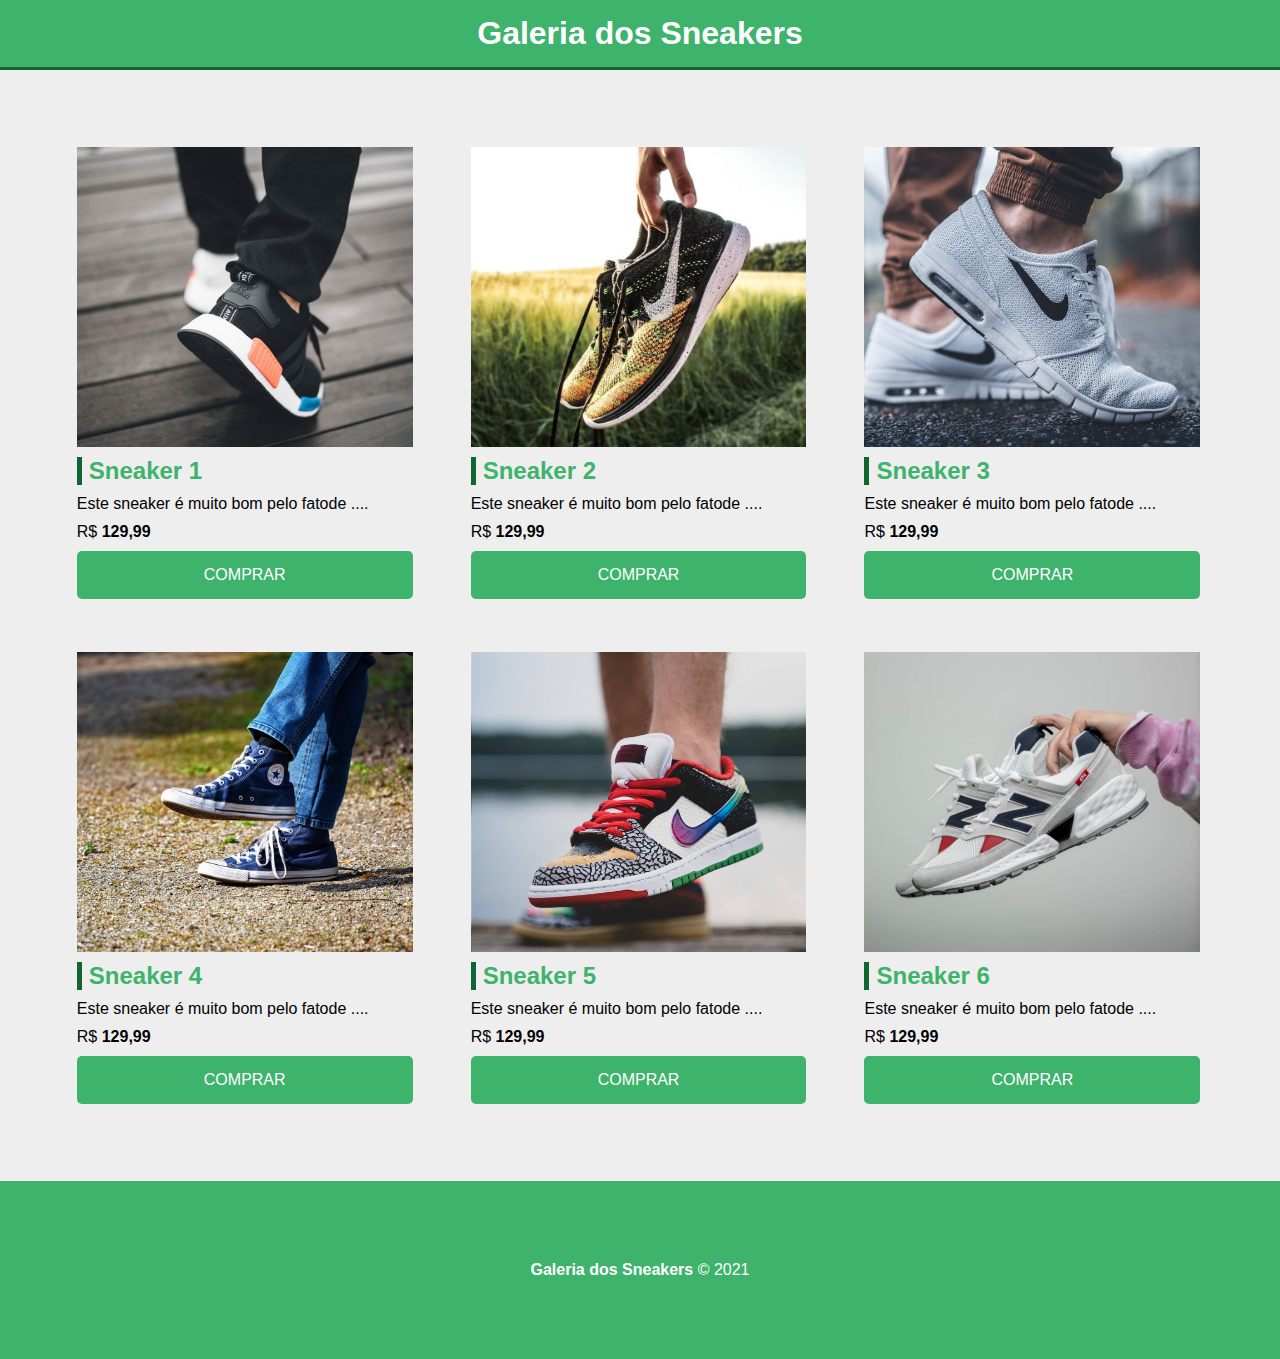
<file: projeto/index.html>
<!DOCTYPE html>
<html lang="en">
<head>
    <meta charset="UTF-8">
    <meta http-equiv="X-UA-Compatible" content="IE=edge">
    <meta name="viewport" content="width=device-width, initial-scale=1.0">
    <title>Galeria dos Sneakers</title>
    <link rel="stylesheet" href="css/styles.css">
</head>
<body>
   <!-- Cabeçalho -->
    <header>
        <h1>Galeria dos Sneakers</h1>
    </header>
   <!-- Grid de Produtos -->
    <main class="container">
      <section class="products-container">
        <div class="card">
           <div class="product-image" id="img-1"></div>
           <h3>Sneaker 1</h3> 
           <p>Este sneaker é muito bom pelo fatode ....</p>
           <p>R$ <span class="bold">129,99</span></p>
           <a href="#" class="btn">Comprar</a>
        </div>
        <div class="card">
            <div class="product-image" id="img-2"></div>
            <h3>Sneaker 2</h3> 
            <p>Este sneaker é muito bom pelo fatode ....</p>
            <p>R$ <span class="bold">129,99</span></p>
            <a href="#" class="btn">Comprar</a>
         </div>
         <div class="card">
            <div class="product-image" id="img-3"></div>
            <h3>Sneaker 3</h3> 
            <p>Este sneaker é muito bom pelo fatode ....</p>
            <p>R$ <span class="bold">129,99</span></p>
            <a href="#" class="btn">Comprar</a>
         </div>
         <div class="card">
            <div class="product-image" id="img-4"></div>
            <h3>Sneaker 4</h3> 
            <p>Este sneaker é muito bom pelo fatode ....</p>
            <p>R$ <span class="bold">129,99</span></p>
            <a href="#" class="btn">Comprar</a>
         </div>
         <div class="card">
            <div class="product-image" id="img-5"></div>
            <h3>Sneaker 5</h3> 
            <p>Este sneaker é muito bom pelo fatode ....</p>
            <p>R$ <span class="bold">129,99</span></p>
            <a href="#" class="btn">Comprar</a>
         </div>
         <div class="card">
            <div class="product-image" id="img-6"></div>
            <h3>Sneaker 6</h3> 
            <p>Este sneaker é muito bom pelo fatode ....</p>
            <p>R$ <span class="bold">129,99</span></p>
            <a href="#" class="btn">Comprar</a>
         </div>
      </section>
    </main>
   <!-- Rodapé -->
   <footer>
     <p><spam class="bold">Galeria dos Sneakers</spam>
     &copy; 2021
     </p>
   </footer>
</body>
</html>
</file>
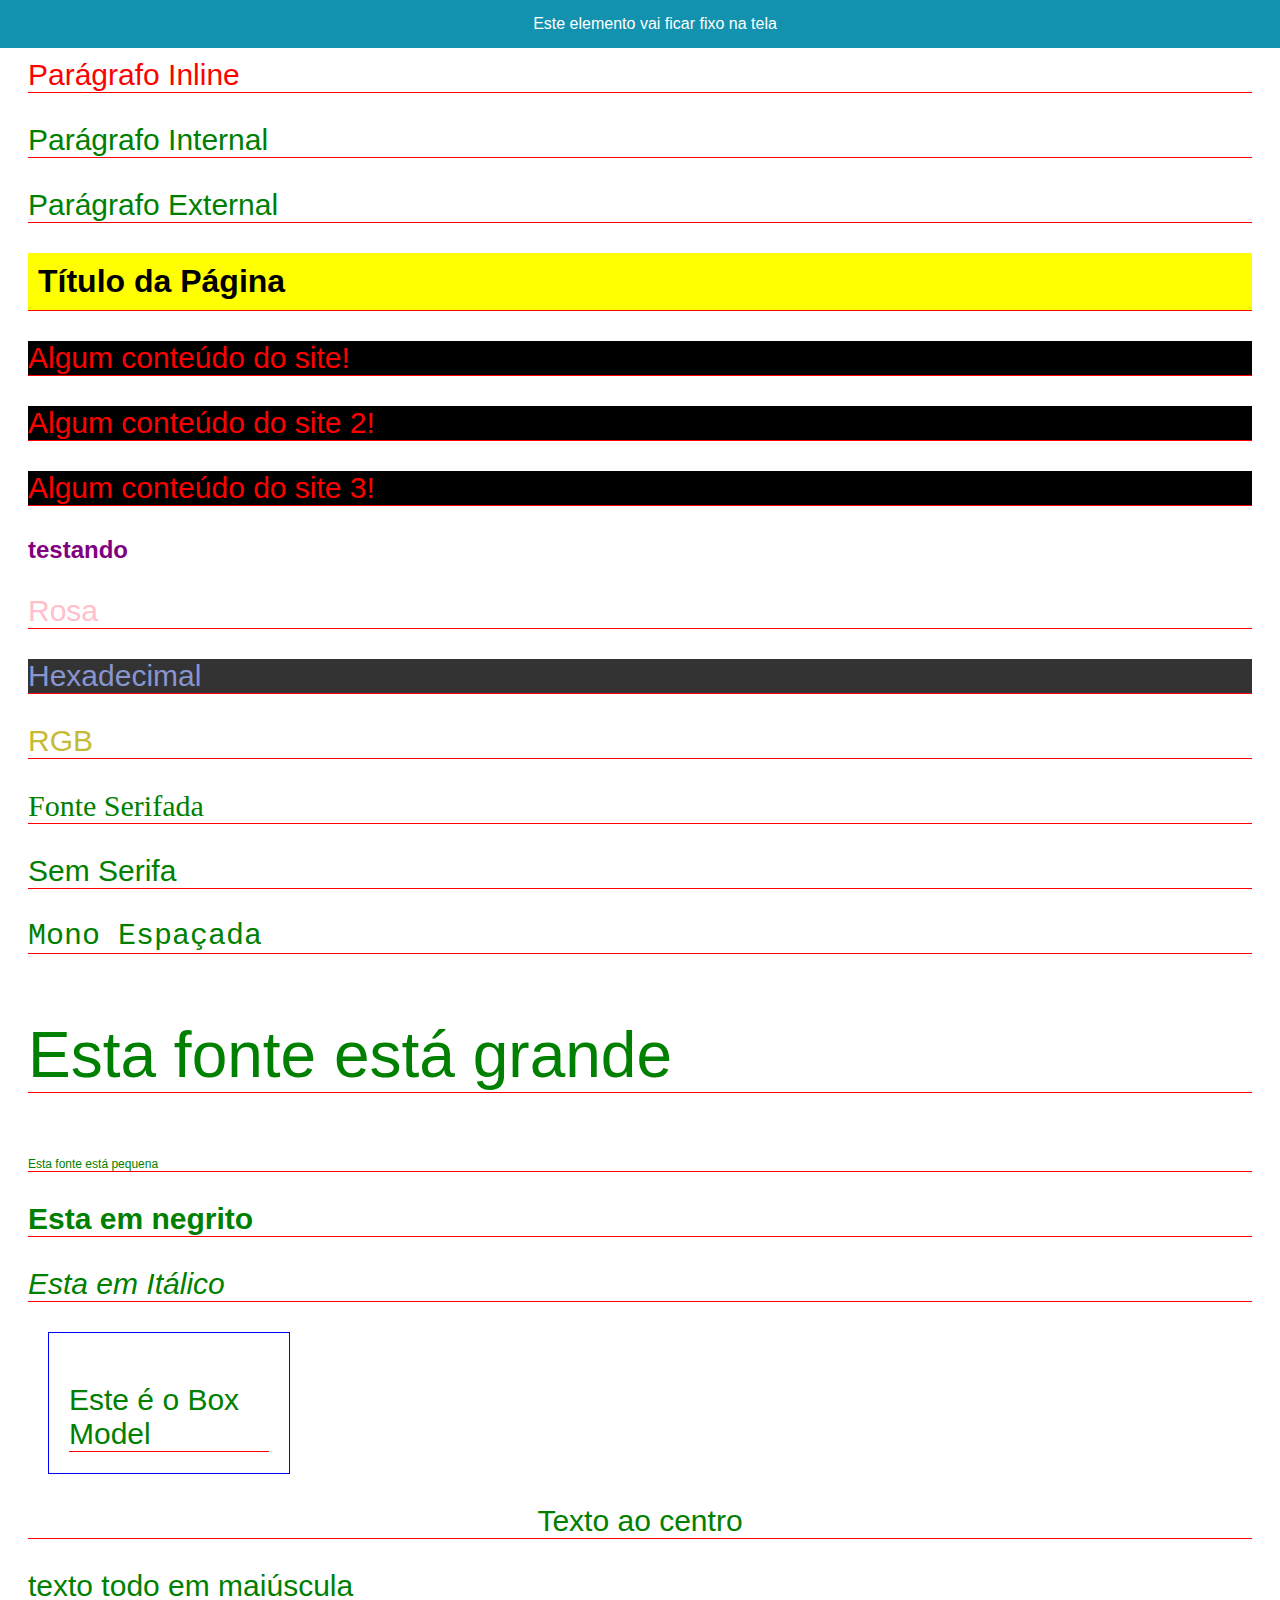
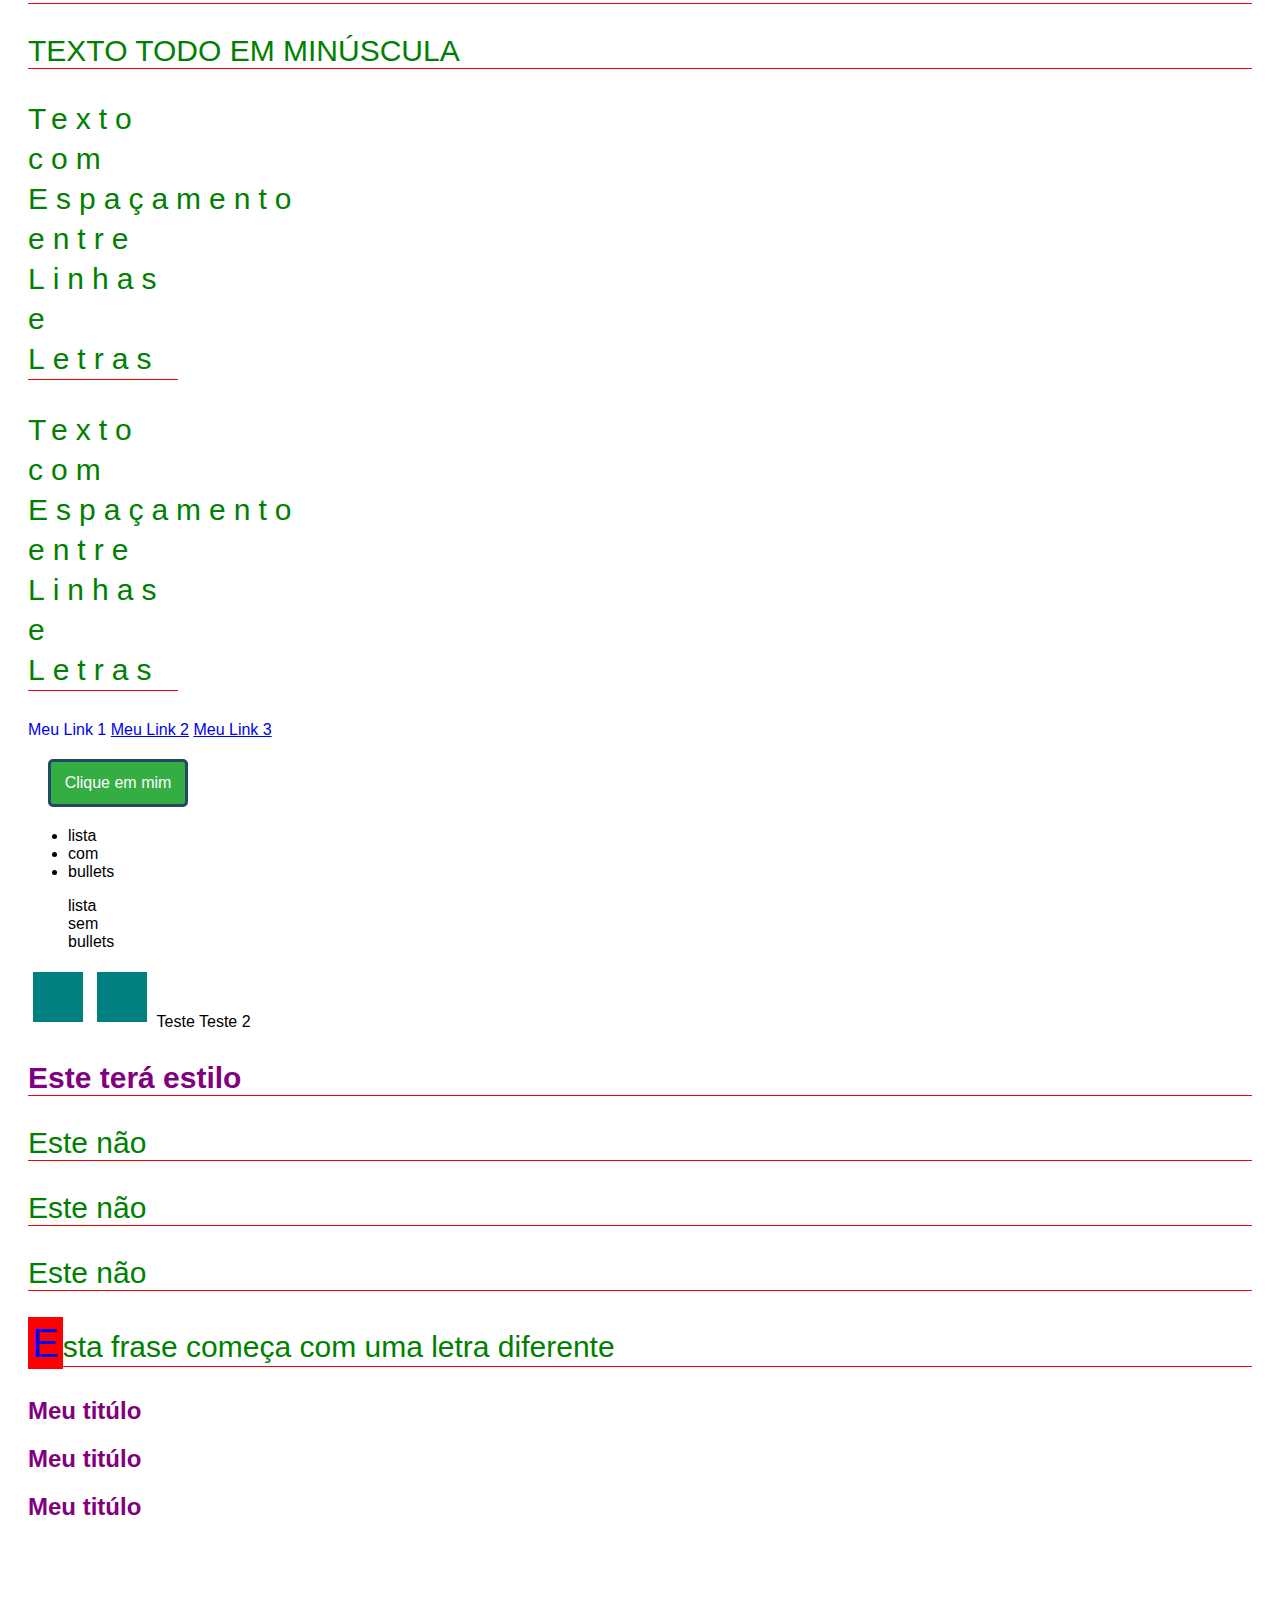
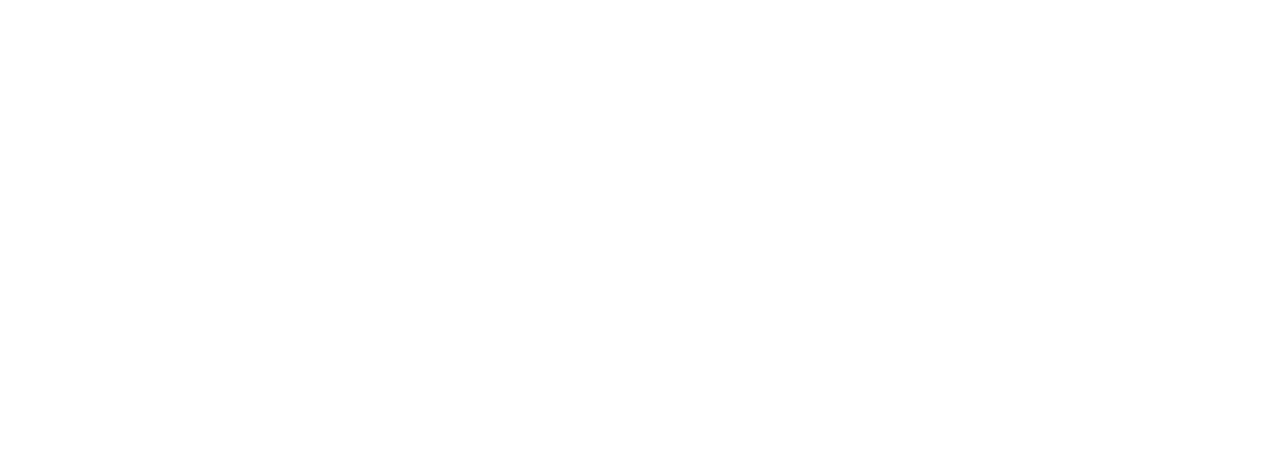
<file: teoria/index.html>
<!DOCTYPE html>
<html lang="en">
<head>
    <meta charset="UTF-8">
    <meta http-equiv="X-UA-Compatible" content="IE=edge">
    <meta name="viewport" content="width=device-width, initial-scale=1.0">
    <title>Teoria CSS</title>
    <!-- <style>
        hady {
            padding: 20px;
        }
        p {
            color: green;
        }
    </style> -->
    <link rel="stylesheet" href="styles.css">
</head>
<body>
  <p style="color: red;">Parágrafo Inline</p>
  <p>Parágrafo Internal</p>
  <p>Parágrafo External</p>
  <!-- Classes e Ids -->
  <h1 id="título-principal">Título da Página</h1>
  <p class="meu-paragrafo">Algum conteúdo do site!</p>
  <p class="meu-paragrafo">Algum conteúdo do site 2!</p>
  <p class="meu-paragrafo">Algum conteúdo do site 3!</p> 
  <h2>testando</h2>
  <!--  Cores -->
  <p class="nome-da-cor">Rosa</p>
  <p class="hexa">Hexadecimal</p>
  <p class="rgb">RGB</p>
  <!--  Fontes -->
  <p class="serifada">Fonte Serifada</p>
  <p class="sem-serifa">Sem Serifa</p>
  <p class="mono-espacada">Mono Espaçada</p>
  <!-- Size e Weight-->
  <p class="tamanho-fonte-grande"> Esta fonte está grande</p>
  <p class="tamanho-fonte-pequena">Esta fonte está pequena</p>
  <p class="peso-fonte">Esta em negrito</p>
  <p class="texto-italico">Esta em Itálico</p>
  <!-- Box Model-->
  <div class="box-model">
    <p>Este é o Box Model</p> 
  </div>
  <!-- Propriedades de Texto-->
  <p class="alinhamento">Texto ao centro</p>
  <p class="transform-maiuscula">texto todo em maiúscula</p>
  <p class="transform-minuscula">TEXTO TODO EM MINÚSCULA</p>
  <!-- Espaçamento de Linhas e Letras -->
  <p class="espacamento-texto">Texto com Espaçamento entre Linhas e Letras </p>
  <p class="espacamento-texto">Texto com Espaçamento entre Linhas e Letras </p>
  <!-- Links -->
  <div>
    <a href="#" class="decoration">Meu Link 1</a>
    <a href="https://www.google.com" class="visitado">Meu Link 2</a>
    <a href="#" class="estilo-hover">Meu Link 3</a>
  </div>
    <!-- Link em Button --> 
    <div>
        <a href="#" class="btn">Clique em mim </a>
    </div>
    <!--Listas-->
    <ul>
      <li>lista</li>
      <li>com</li>
      <li>bullets</li>
    </ul>
    <ul class="sem-estilo">
      <li>lista</li>
      <li>sem</li>
      <li>bullets</li>
    </ul>
    <!--Display-->
    <div class="inline"></div>
    <div class="inline"></div>
    <span class="bloco">Teste</span>
    <span class="bloco">Teste 2</span>
    <div class="hidden"></div> 
    <!--Position Fixed-->
    <div class="elemento-fixo">Este elemento vai ficar fixo na tela</div>
    <!--First Child-->
    <div class="primeiro-elemento">
      <p>Este terá estilo</p>
      <p>Este não </p>
      <p>Este não </p>
      <p>Este não </p>
    </div>
    <!--Pseudo elemento-->
    <p class="primeira-letra">Esta frase começa com uma letra diferente</p>
    <!--Especifidade-->
    <h2>Meu titúlo</h2>
    <h2 class="titulo">Meu titúlo</h2>
    <h2 class="titulo" id="meu-titulo-preferido">Meu titúlo</h2>
 </body>
</html>
</file>
<file: projeto/css/styles.css>
* {
    padding: 0;
    margin: 0;
    box-sizing: border-box;
    font-family: helvetica;
}

/* Cabeçalho */
header {
    background-color: #3db36b;
    color: #fff;
    padding: 15px;
    text-align: center;
    border-bottom: 3px solid #0f642f;
}

/* Grid de produtos */
.container {
    background-color: #eee;
    min-height: 60vh;
    padding: 50px;
}

.products-container {
    max-width: 1200px;
    margin: 0 auto;
}

.card {
    width: 31%;
    display: inline-block;
    margin: 1% 1%;
    padding: 15px;
}

.product-image {
    height: 300px;
    width: 100%;
    margin-bottom: 10px;
    background-position: center;
    background-size: cover;
}

#img-1 {
    background-image: url('../img/tenis1.jpg');
}

#img-2 {
    background-image: url('../img/tenis2.jpg');
}

#img-3 {
    background-image: url('../img/tenis3.jpg');
}

#img-4 {
    background-image: url('../img/tenis4.jpg');
}

#img-5 {
    background-image: url('../img/tenis5.jpg');
}

#img-6 {
    background-image: url('../img/tenis6.jpg');
}

h3 {
    margin-bottom: 10px;
    color: #3db36b;
    border-left: 5px solid #0f642f;
    font-size: 24px;
    padding-left: 7px;
}

.card p {
    margin-bottom: 10px;
}

.bold {
    font-weight: bold;
}

.btn {
    display: block;
    width: 100%;
    text-align: center;
    text-transform: uppercase;
    text-decoration: none;
    background-color: #3db36b;
    color: white ;
    padding: 15px;
    border-radius: 5px;
    transition: .5s;
}

.btn:hover {
    background-color: #0f642f;
}

/* footer */
footer {
    background-color: #3db36b;
    color: #fff;
    border-top: #0f642f;
    text-align: center;
    padding: 80px;
}
</file>
<file: teoria/styles.css>
body {
    padding: 20px;
    padding-bottom: 500px;
}

p {
    color: green;
    font-size: 30px;
}

/* Classes e Ids */
.meu-paragrafo {
 background-color: black;
 color: red;
}

#título-principal {
    background-color: yellow;
    color: black;
    padding: 10px;
    font-family: Helvetica;
}

/* Elementos da página, listas */
* {
    font-family: Arial;
}

p, 
h1 {
    border-bottom: 1px solid red ;
}

/*  Cores */
.nome-da-cor {
    color: pink;
}

.hexa { 
    color: #8895cf;
    background-color: #333333;
}

.rgb{
    color: rgb(199, 187, 53) ;
}

/* Fontes */
.serifada {
  font-family: georgia;
}

.sem-serifa {
  font-family: helvetica;
}

.mono-espacada {
  font-family: 'Courier New';
}

/* Size e weight */
.tamanho-fonte-grande {
 font-size: 64px;
}

.tamanho-fonte-pequena {
 font-size: 12px;
}

.peso-fonte {
 font-weight: 700;
}

.texto-italico {
font-style: italic;
}
 
/* Box Model*/
.box-model {
    width: 200px;
    height: 100px;
    border: 1px solid blue;
    padding: 20px;
    margin: 20px;
}
/* Propriedades de Texto*/
.alinhamento {
    text-align: center;
}

.transfom-maiuscula {
  text-transform: uppercase;
}

.transfom-minuscula {
  text-transform: lowercase;
}

/* Espaçamento de Linhas e Letras */
.espacamento-texto {
  width: 150px;
  line-height: 40px;
  letter-spacing: 8px;
}

/* Links */
.decoration {
  text-decoration: none;
}

.visitado:visited {
  color: orange;
}

.estilo-hover:hover {
  background-color: #1292ae;
}

/* Linl en Button */
.btn {
  background-color: #34ae43;
  border: 3px solid #234966;
  border-radius: 5px;
  color: #fff;
  text-decoration: none;
  display: block;
  width: 120px;
  padding: 12px 7px;
  text-align: center;
  margin: 20px;
  transition: .5s;
}
 .btn:hover {
  background-color: #234966;
 }

 /*Listas*/

.sem-estilo {
  list-style: none; 
}

/*Display*/
.inline {
  width: 50px;
  height: 50px;
  background-color: teal;
  margin: 5px;
  display: inline-block;
}

.block {
  display: block;
}

.hidden {
  width: 50px;
  height: 50px;
  background-color: teal;
  margin: 5px;
  display: none;
}

/*position fixed*/
.elemento-fixo {
  position: fixed;
  left: 0;
  top: 0;
  width: 100%;
  padding: 15px;
  text-align: center;
  background-color: #1292ae;
  color: #fff;
}

/*Pseudo seletor/ Pseudo class*/
.primeiro-elemento P:first-child {
  color: purple;
  font-weight: bold;
}

/*Pseudo elemento*/
.primeira-letra::first-letter {
  font-size: 40px;
  color: blue;
  background-color: red;
  padding: 4px;
}

/*Especifidade*/
h2 {
  color: red;
}

.titulo {
  color: green;
}

#meu-titulo-preferido {
  color: blue;
}

/*IMPORTANT*/
h2 {
  color: purple !important;
}
</file>
